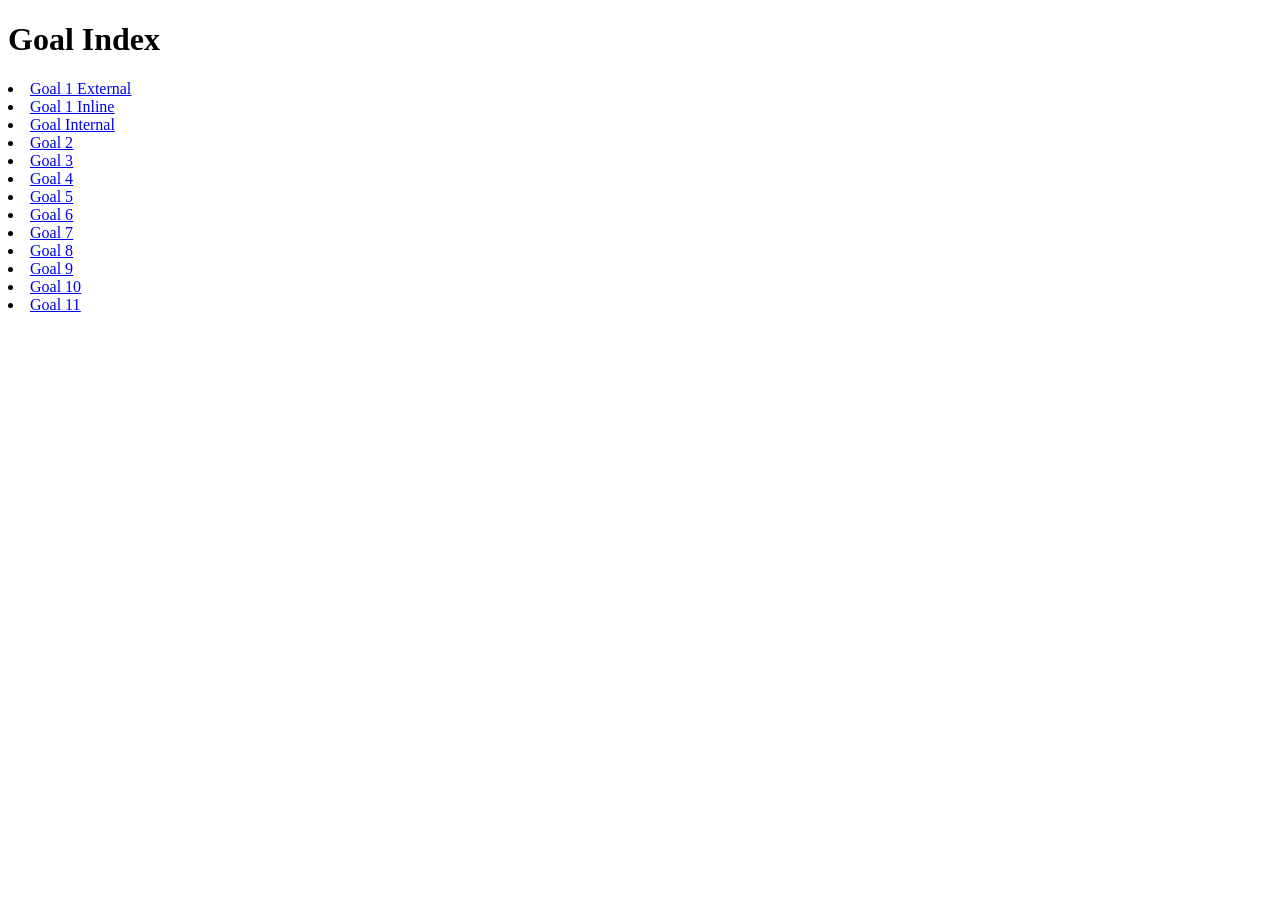
<file: index.html>
<!DOCTYPE html>
<html lang="en">
<head>
    <meta charset="UTF-8">
    <title> Site Index</title>

    <h1> Goal Index</h1>
   <u>
    <li> <a href = "./1CSS ACTIVITIES/goal1/externalgoal1.html"> Goal 1 External </a></li>
    <li> <a href = "./1CSS ACTIVITIES/goal1/inlinegoal1.html"> Goal 1 Inline </a></li>
    <li> <a href = "./1CSS ACTIVITIES/goal1/internalgoal1.html"> Goal Internal </a></li>
    <li> <a href = "./1CSS ACTIVITIES/goal2/goal2.html"> Goal 2 </a></li>
    <li> <a href = "./1CSS ACTIVITIES/Goal3/goal3.html"> Goal 3 </a></li>
    <li> <a href = "./1CSS ACTIVITIES/Goal4/Goal4.html"> Goal 4 </a></li>
    <li> <a href = "./1CSS ACTIVITIES/Goal5/Goal5.html"> Goal 5 </a></li>
    <li> <a href = "./1CSS ACTIVITIES/Goal6/Goal6.html"> Goal 6 </a></li>
    <li> <a href = "./1CSS ACTIVITIES/goal7/index.html"> Goal 7 </a></li>
    <li> <a href = "./1CSS ACTIVITIES/Goal8/goal8.html"> Goal 8 </a></li>
    <li> <a href = "./1CSS ACTIVITIES/Goal9/Goal9.html"> Goal 9 </a></li>
    <li> <a href = "./1CSS ACTIVITIES/Goal10/Goal10.html"> Goal 10 </a></li>
    <li> <a href = "./1CSS ACTIVITIES/goal11/Goal11.html"> Goal 11 </a></li>


   </u>


</li>
</head>
<body>
</body>
</html>
</file>
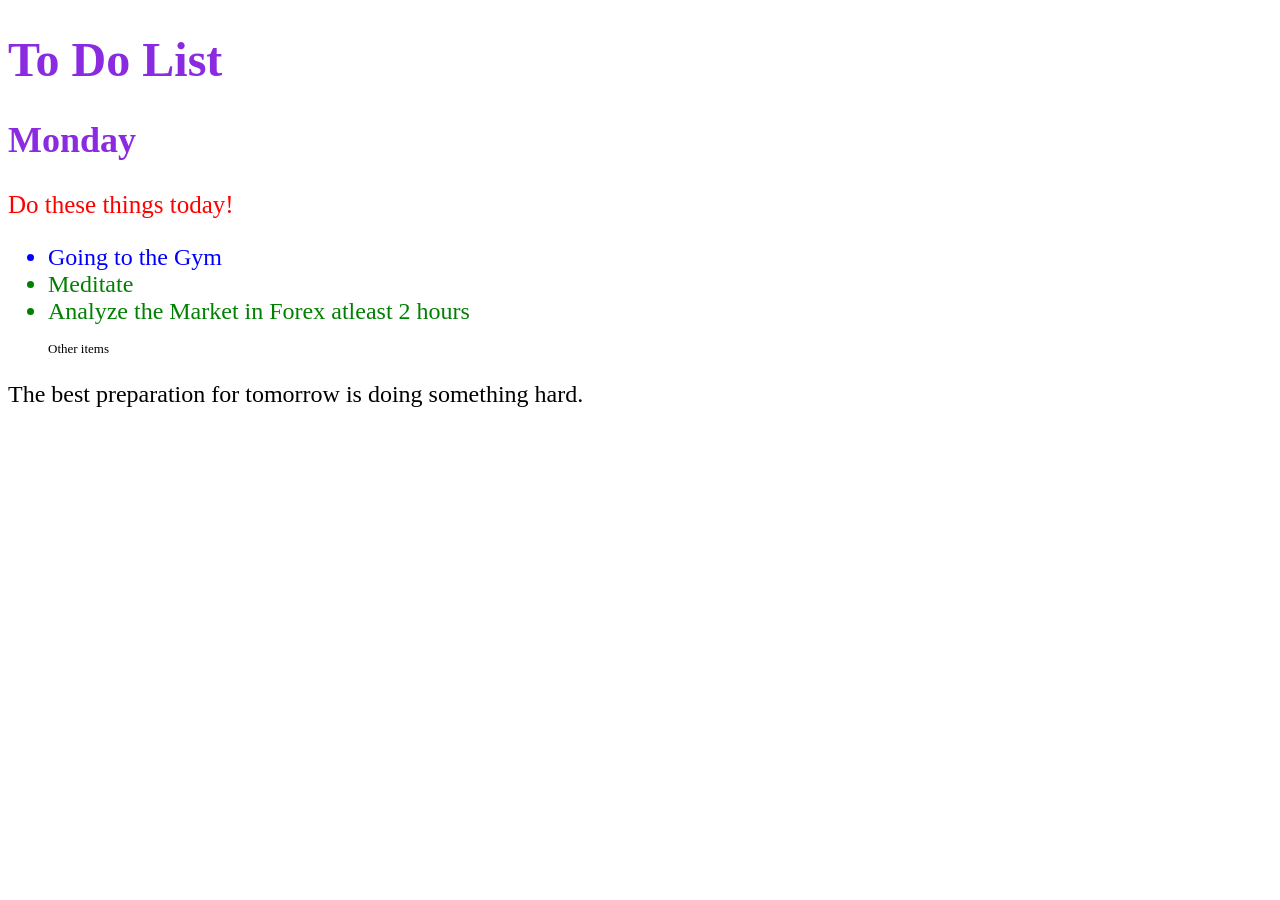
<file: 1CSS ACTIVITIES/goal7/index.html>
<!DOCTYPE html>
<html lang="en">

<head>
    <meta charset="UTF-8">
    <title>Combining CSS Selectors</title>

    <link rel="stylesheet" href="design.css">
</head>

<body> 

    <h1>To Do List</h1>

    <h2>Monday</h2>

    <div class="box">

        <p class="done">Do these things today!</p>

        <ul class="list">
            <li>Going to the Gym</li>
            <li class="done">Meditate</li>
            <li class="done">Analyze the Market in Forex atleast 2 hours</li>
        </ul>

    </div>

    <ul>
        <p class="done">Other items</p>
    </ul>

    <p>The best preparation for tomorrow is doing something hard.</p>

</body>

</html>
</file>
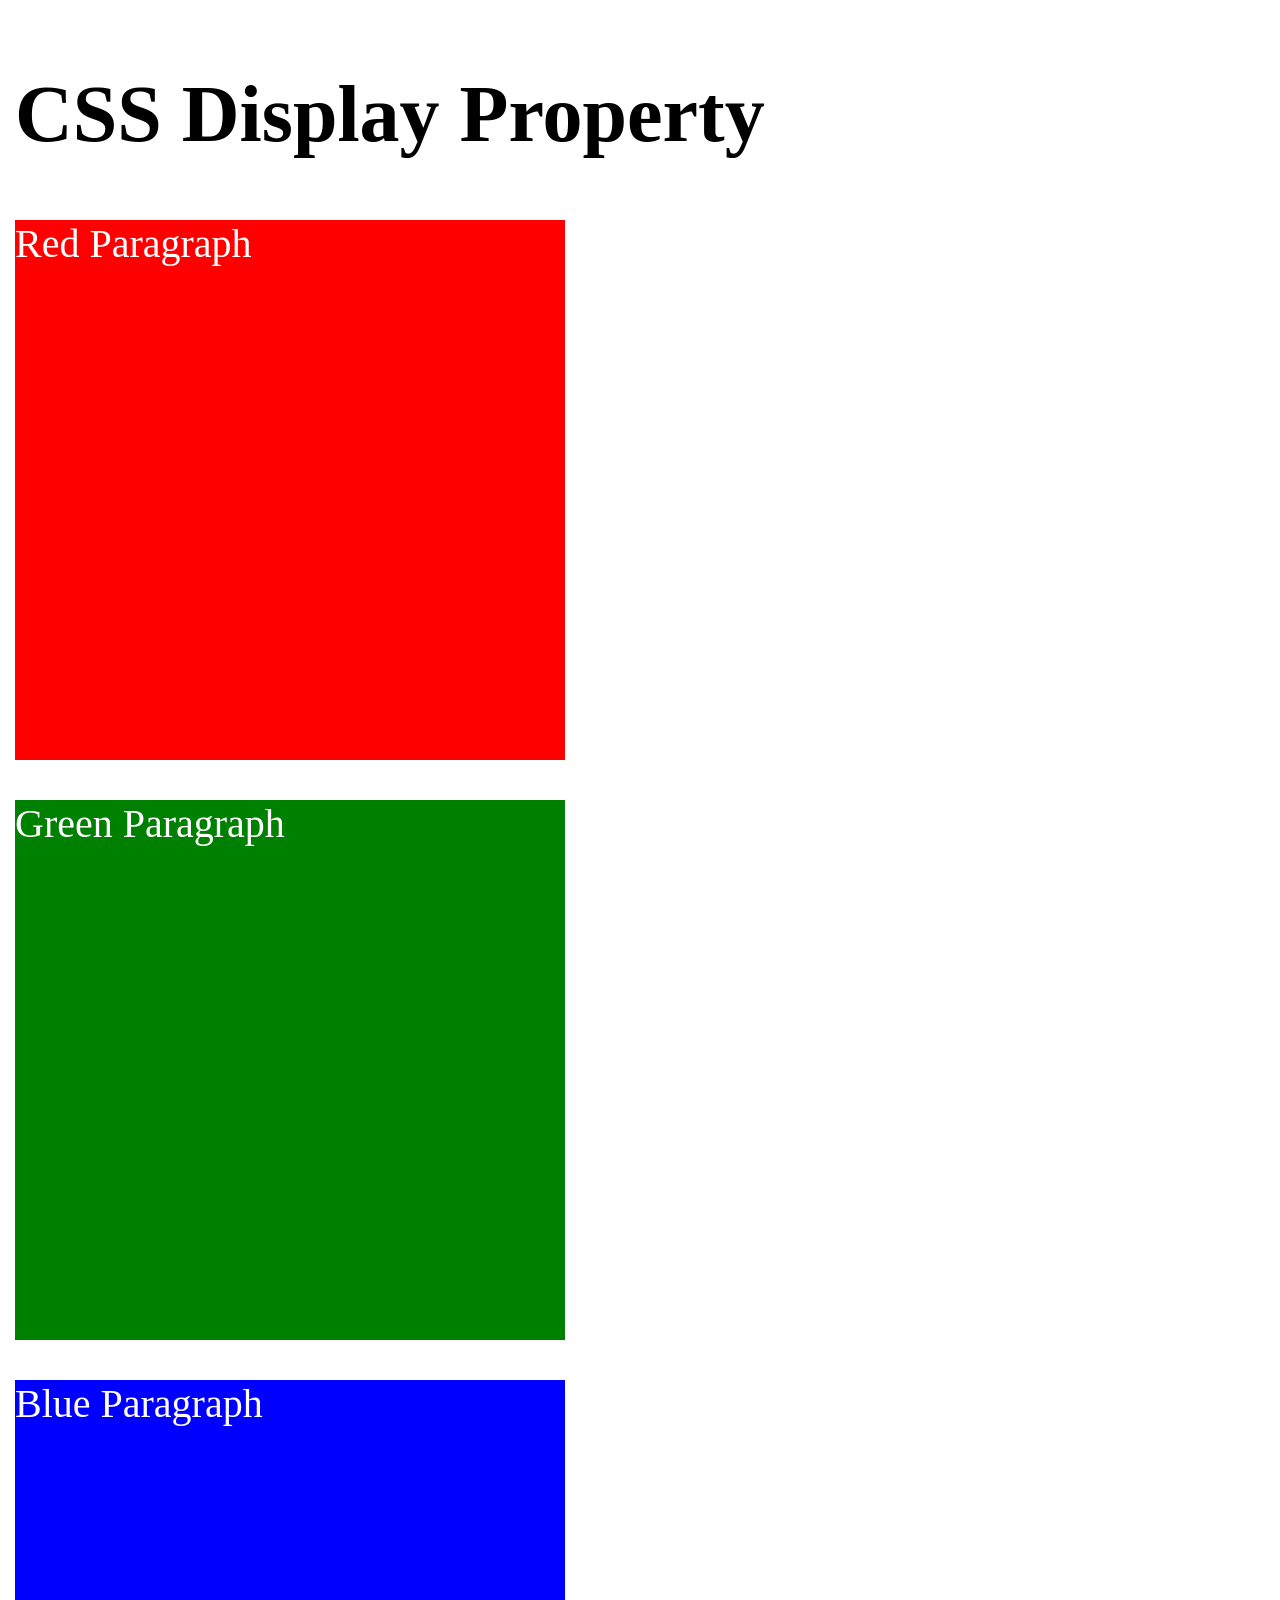
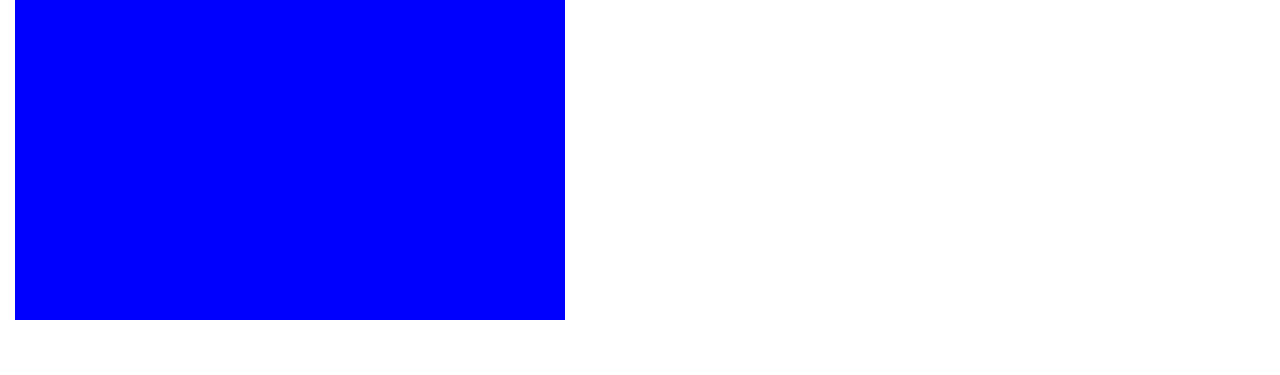
<file: 1CSS ACTIVITIES/Goal10/Goal10.html>
<!DOCTYPE html>
<html lang="en">
<head>
    <meta charset="UTF-8">
    <meta name="viewport" content="width=device-width, initial-scale=1.0">
    <title>CSS Display Property</title>

    <style>
        body {
            margin: 0;
            padding: 15px;
        }

        h1 {
            font-size: 80px;
            margin-bottom: 60px;
        }

        .paragraph {
            display: block;

            width: 550px;
            height: 540px;

            color: white;
            font-size: 40px;

            margin-bottom: 40px;
        }

        .red {
            background-color: red;
        }

        .green {
            background-color: green;
        }

        .blue {
            background-color: blue;
        }
    </style>
</head>

<body>

    <h1>CSS Display Property</h1>

    <div class="paragraph red">
        Red Paragraph
    </div>

    <div class="paragraph green">
        Green Paragraph
    </div>

    <div class="paragraph blue">
        Blue Paragraph
    </div>

</body>
</html>
</file>
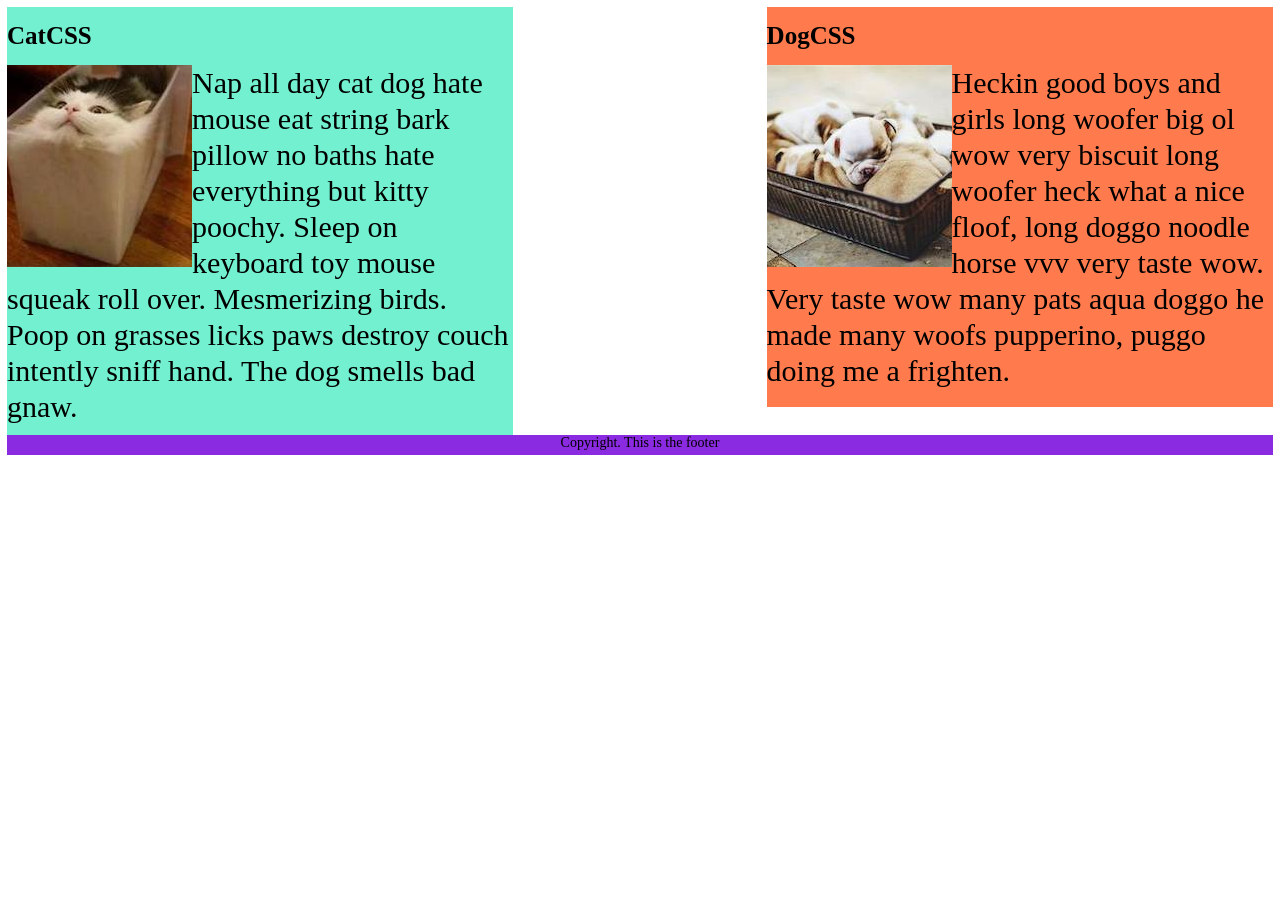
<file: 1CSS ACTIVITIES/goal11/Goal11.html>
<!DOCTYPE html>
<html lang="en">
<head>
    <meta charset="UTF-8">
    <meta name="viewport" content="width=device-width, initial-scale=1.0">
    <title>CatCSS and DogCSS</title>

    <style>
        body {
            margin: 0;
            padding: 7px;
            font-family: "Times New Roman", serif;
        }

     
        .cat {
            background-color: #73f0cf;
            width: 40%;
            float: left;
            min-height: 370px;
        }

      
        .dog {
            background-color: #ff7b4d;
            width: 40%;
            float: right;
            min-height: 400px;
        }

        h2 {
            margin: 15px 0;
            font-size: 25px;
        }

   
        img {
            width: 185px;
            height: 202px;
            object-fit: cover;
            float: left;
            margin-right: 0;
        }
      
        p {
            font-size: 30px;
            line-height: 1.2;
            margin: 10px 0;
        }

        footer {
            clear: both;
            background-color: #8a2be2;
            text-align: center;
            height: 20px;
            margin-top: 10px;
            font-size: 14px;
        }
    </style>
</head>

<body>

    <div class="cat">

        <h2>CatCSS</h2>

        <img src="cat.jpeg" alt="Cat">

        <p>
            Nap all day cat dog hate mouse eat string bark pillow
            no baths hate everything but kitty poochy. Sleep on
            keyboard toy mouse squeak roll over. Mesmerizing birds.
            Poop on grasses licks paws destroy couch intently sniff
            hand. The dog smells bad gnaw. 
        </p>

    </div> 


    <div class="dog">

        <h2>DogCSS</h2>
 
        <img src="dog.jpeg" alt="Dogs">

        <p>
            Heckin good boys and girls long woofer big ol wow very
            biscuit long woofer heck what a nice floof, long doggo
            noodle horse vvv very taste wow. Very taste wow many
            pats aqua doggo he made many woofs pupperino, puggo
            doing me a frighten.
        </p>

    </div>



    <footer>
        Copyright. This is the footer
    </footer>

</body>
</html>
</file>
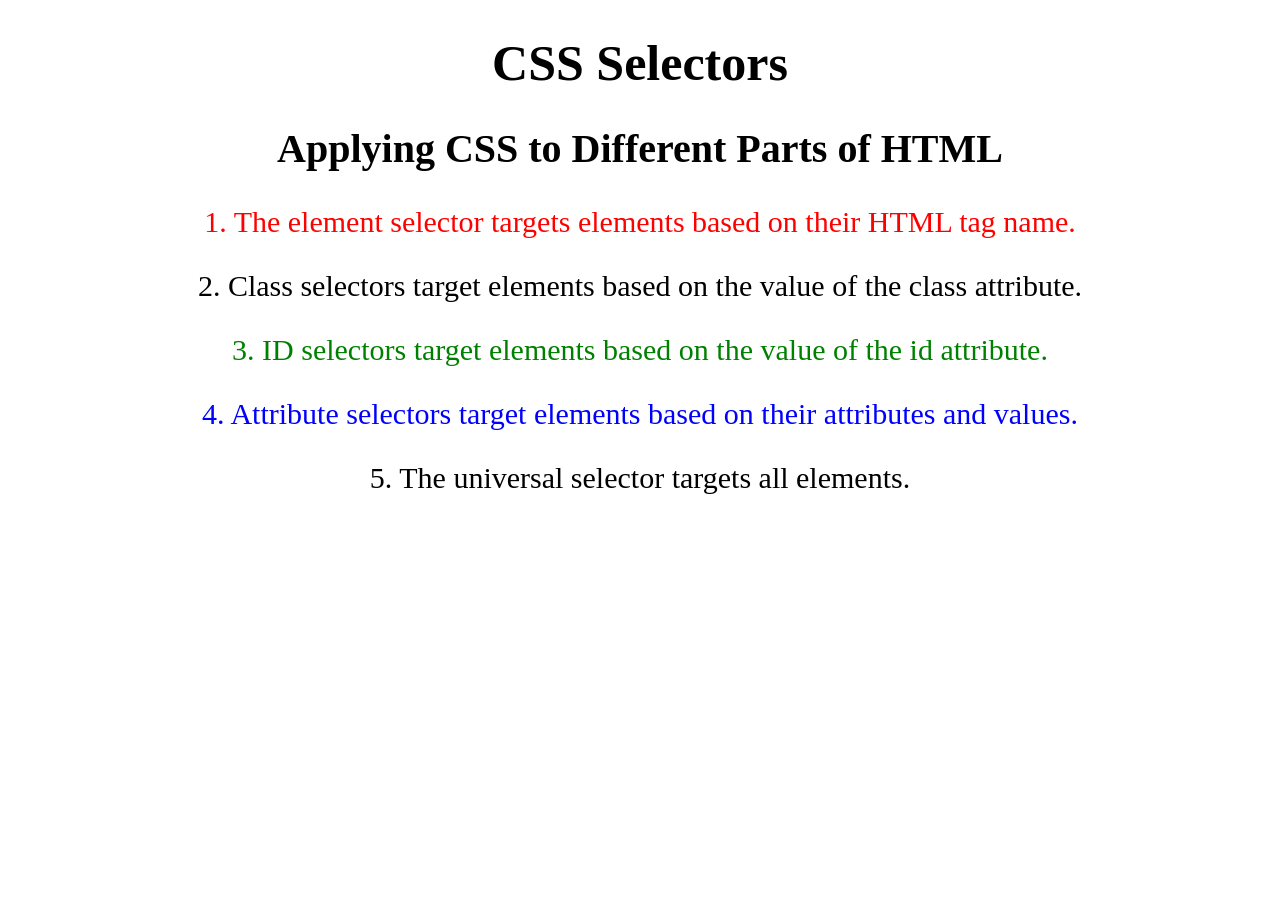
<file: 1CSS ACTIVITIES/goal2/goal2.html>
<!DOCTYPE html>
<html lang="en">
<head>
    <meta charset="UTF-8">
    <title>CSS Selectors</title>

    <style>
        * {
            font-family: "Times New Roman", serif;
        }

        /* Element selector */
        h1 {
            text-align: center;
            font-size: 50px;
        }

        .description {
            text-align: center;
            font-size: 40px;
            font-weight: bold;
        }

        p {
            text-align: center;
            font-size: 30px;
        }

        #element {
            color: red;
        }

        p[class] {
            color: blue;
        }
    </style>
</head>

<body>

    <h1>CSS Selectors</h1>

    <h2 class="description">
        Applying CSS to Different Parts of HTML
    </h2>

    <p id="element">
        1. The element selector targets elements based on their HTML tag name.
    </p>

    <p>
        2. Class selectors target elements based on the value of the class attribute.
    </p>

    <p style="color: green;">
        3. ID selectors target elements based on the value of the id attribute.
    </p>

    <p class="attribute">
        4. Attribute selectors target elements based on their attributes and values.
    </p>

    <p>
        5. The universal selector targets all elements.
    </p>

</body>
</html>
</file>
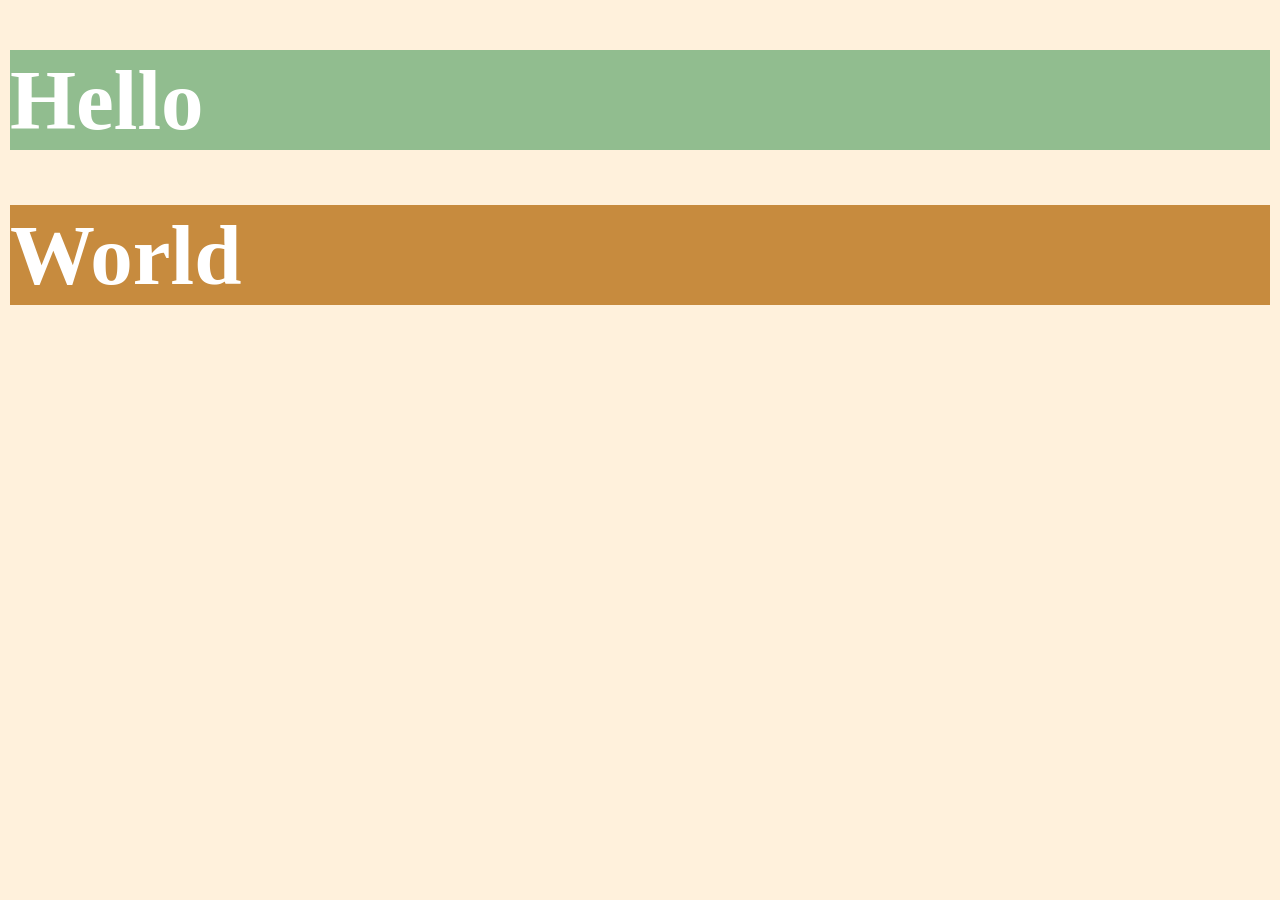
<file: 1CSS ACTIVITIES/Goal3/goal3.html>
<!DOCTYPE html>
<html lang="en">
<head>
    <meta charset="UTF-8">
    <meta name="viewport" content="width=device-width, initial-scale=1.0">
    <title>Hello World</title>

    <style>
        body {
            margin: 0;
            padding: 50px 10px;
            background-color: #fff1dc;
        }

        h1 {
            height: 100px;
            margin: 0 0 55px 0;
            padding-left: 0;
            font-family: "Times New Roman", serif;
            font-size: 85px;
            line-height: 100px;
            color: white;
        }

        .hello {
            background-color: #91bd8f;
        }

        .world {
            background-color: #c78b3e;
        }
    </style>
</head>

<body>

    <h1 class="hello">Hello</h1>

    <h1 class="world">World</h1>

</body>
</html>
</file>
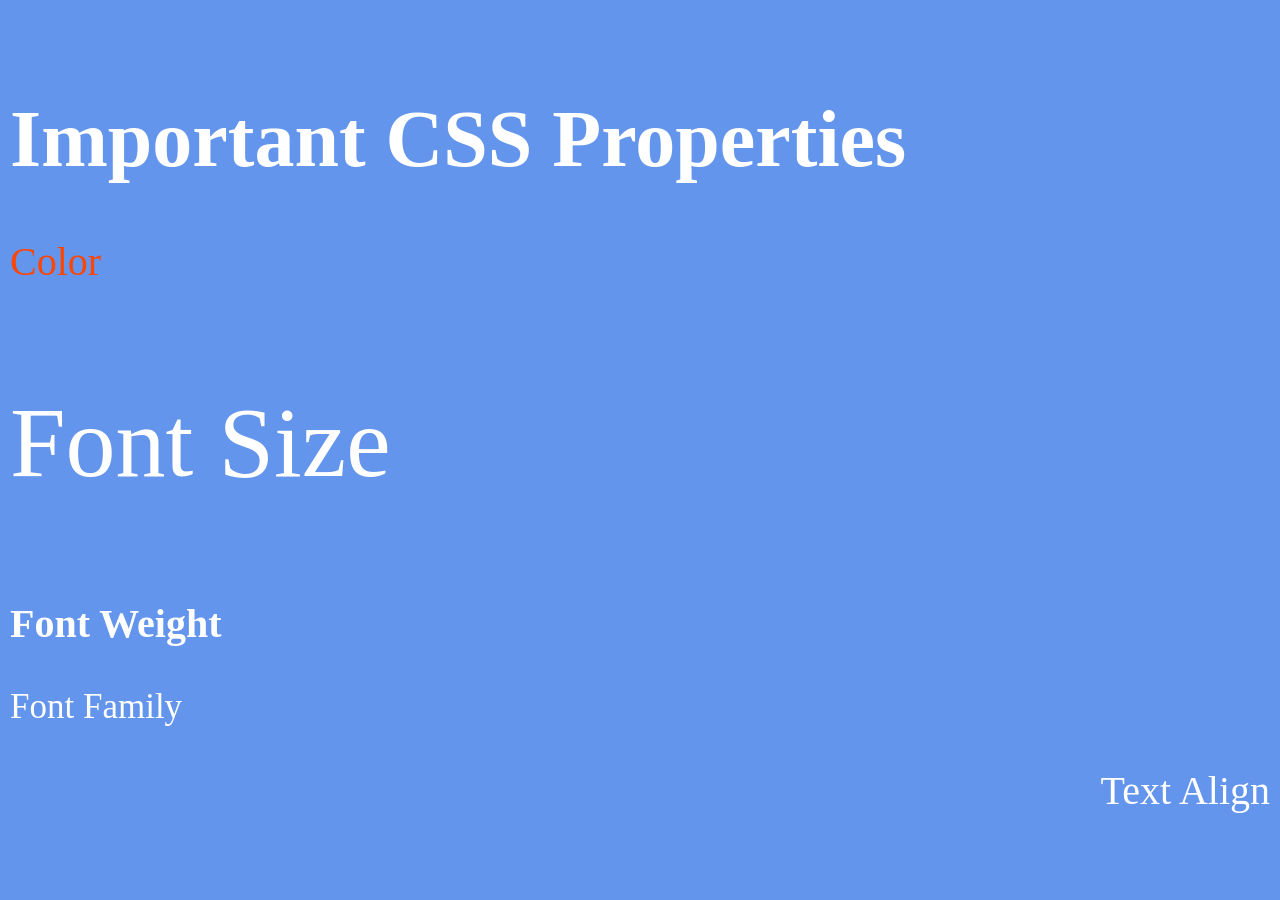
<file: 1CSS ACTIVITIES/Goal4/Goal4.html>
<!DOCTYPE html>
<html lang="en">
<head>
    <meta charset="UTF-8">
    <meta name="viewport" content="width=device-width, initial-scale=1.0">
    <title>Important CSS Properties</title>

    <style>
        body {
            background-color: #6495ED;
            margin: 0;
            padding: 40px 10px;
        }

        h1 {
            color: white;
            font-size: 80px;
        }

        .color {
            color: orangered;
            font-size: 40px;
        }

        .font-size {
            color: white;
            font-size: 100px;
        }

        .font-weight {
            color: white;
            font-weight: bold;
            font-size: 40px;
        }


        .font-family {
            color: white;
            font-family: cursive;
            font-size: 35px;
        }

        .text-align {
            color: white;
            text-align: right;
            font-size: 40px;
        }
    </style>
</head>

<body>

    <h1>Important CSS Properties</h1>

    <p class="color">Color</p>

    <p class="font-size">Font Size</p>

    <p class="font-weight">Font Weight</p>

    <p class="font-family">Font Family</p>

    <p class="text-align">Text Align</p>

</body>
</html>
</file>
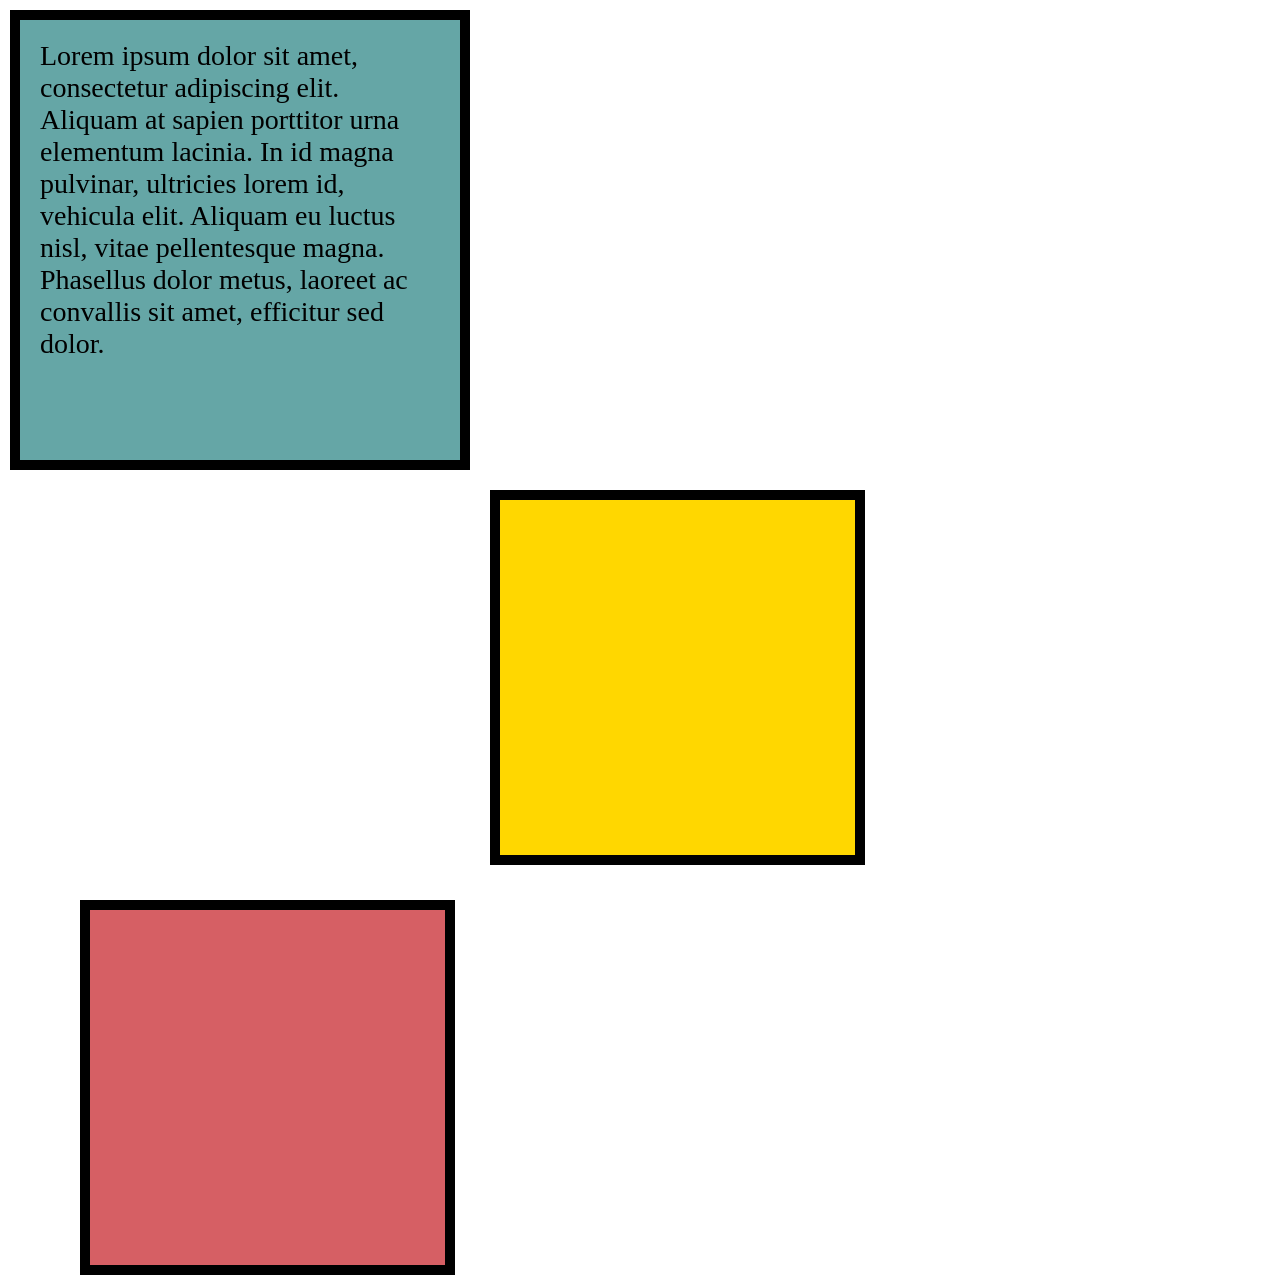
<file: 1CSS ACTIVITIES/Goal5/Goal5.html>
<!DOCTYPE html>
<html lang="en">
<head>
    <meta charset="UTF-8">
    <meta name="viewport" content="width=device-width, initial-scale=1.0">
    <title>CSS Box Model</title>

    <style>
        body {
            margin: 0;
            padding: 10px;
            background-color: white;
        }

  
        .box1 {
            width: 400px;
            height: 400px;

            background-color: #65a6a6;

            border: 10px solid black;

            padding: 20px;

            font-family: "Times New Roman", serif;
            font-size: 28px;
        }

        .box2 {
            width: 355px;
            height: 355px;

            background-color: gold;

            border: 10px solid black;

            margin: 20px;

            position: absolute;
            top: 470px;
            left: 470px;
        }

        .box3 {
            width: 355px;
            height: 355px;

            background-color: #d65f64;

            border: 10px solid black;

            position: absolute;
            top: 900px;
            left: 80px;
        }
    </style>
</head>

<body>

    <div class="box1">
        Lorem ipsum dolor sit amet,
        consectetur adipiscing elit.
        Aliquam at sapien porttitor
        urna elementum lacinia. In id
        magna pulvinar, ultricies
        lorem id, vehicula elit.
        Aliquam eu luctus nisl, vitae
        pellentesque magna. Phasellus
        dolor metus, laoreet ac
        convallis sit amet, efficitur sed
        dolor.
    </div>

    <div class="box2"></div>

    <div class="box3"></div>

</body>
</html>
</file>
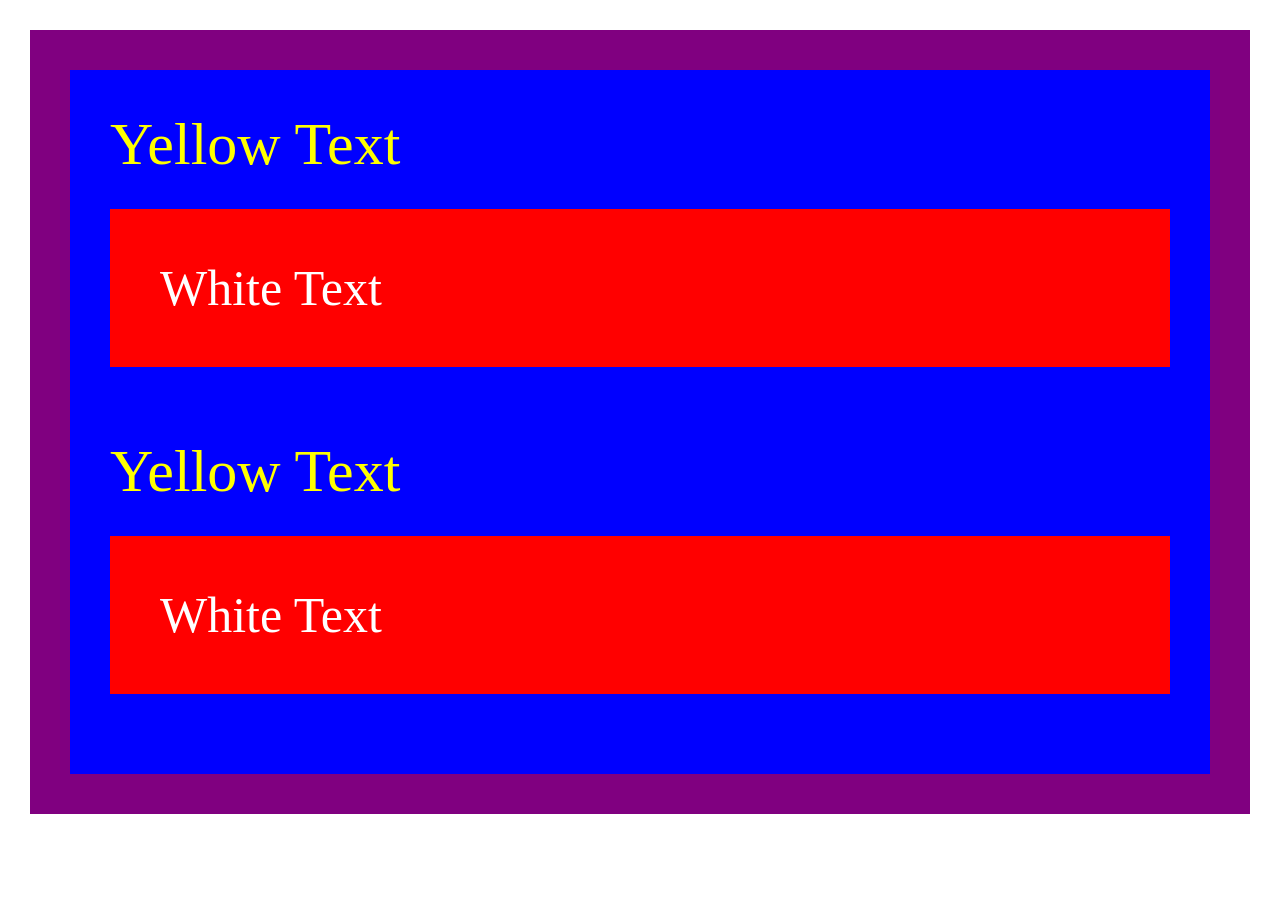
<file: 1CSS ACTIVITIES/Goal6/Goal6.html>
<!DOCTYPE html>
<html lang="en">
<head>
    <meta charset="UTF-8">
    <meta name="viewport" content="width=device-width, initial-scale=1.0">
    <title>Padding Example</title>

    <style>
        body {
            margin: 0;
            background-color: white;
        }

        .container {
            background-color: purple;
            padding: 40px;
            margin: 30px;
        }

        .content {
            background-color: blue;
            padding: 10px;
        }

        .yellow-text {
            color: yellow;
            font-family: "Times New Roman", serif;
            font-size: 60px;
            margin: 30px;
        }

        .red-box {
            background-color: red;
            color: white;

            font-family: "Times New Roman", serif;
            font-size: 50px;

            padding: 50px;
            margin: 10px 30px 70px 30px;
        }
    </style>
</head>

<body>

    <div class="container">

        <div class="content">

            <div class="yellow-text">
                Yellow Text
            </div>

            <div class="red-box">
                White Text
            </div>

            <div class="yellow-text">
                Yellow Text
            </div>

            <div class="red-box">
                White Text
            </div>

        </div>

    </div>

</body>
</html>
</file>
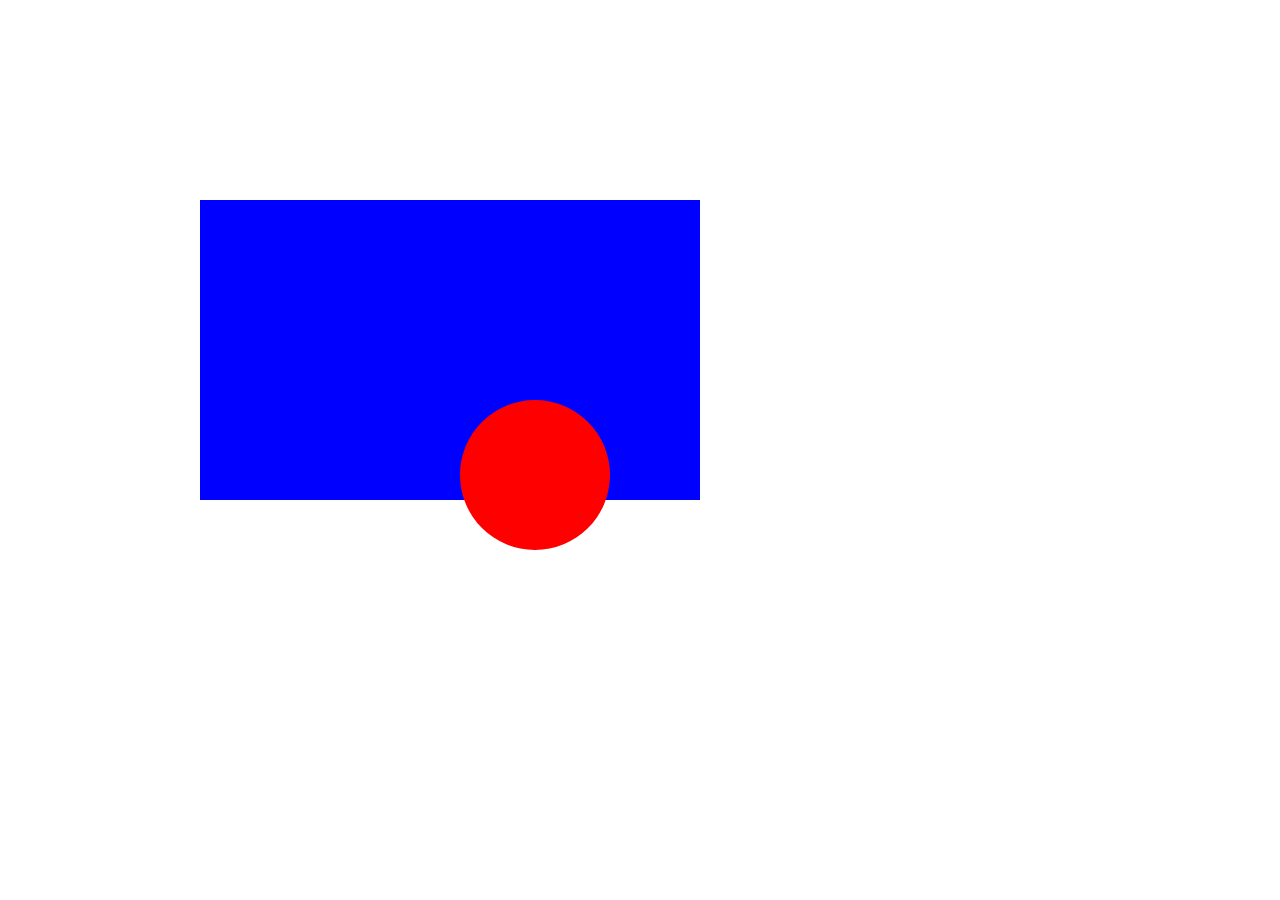
<file: 1CSS ACTIVITIES/Goal8/goal8.html>
<!DOCTYPE html>
<html lang="en">
<head>
    <meta charset="UTF-8">
    <meta name="viewport" content="width=device-width, initial-scale=1.0">
    <title>CSS Positioning</title>

    <style>
        body {
            margin: 0;
        } 

        .blue-box { 
            width: 500px;
            height: 300px;
            background-color: blue;

            position: relative;

            margin-top: 200px;
            margin-left: 200px;
        }

        .red-circle {
            width: 150px;
            height: 150px;
            background-color: red;

            border-radius: 50%;

            position: absolute;

            left: 260px;
            top: 200px;
        }
    </style>
</head>

<body>

    <div class="blue-box">
        <div class="red-circle"></div>
    </div>

</body>
</html>
</file>
<file: 1CSS ACTIVITIES/goal7/design.css>
/* H1 - To Do List */
h1 {
    color: #8a2be2;
    font-size: 48px;
}

/* H2 - Monday */
h2 {
    color: #8a2be2;
    font-size: 36px;
}

/* Do these things today! */
.box p.done {
    color: red;
    font-size: 25px;
}

/* List items */
ul.list li {
    color: blue;
    font-size: 24px;
}

/* Completed items */
ul.list li.done {
    color: green;
}

/* Other items */
body > ul p.done {
    color: black;
    font-size: 13px;
}

/* Final paragraph */
body > p {
    color: black;
    font-size: 24px;
}
</file>
